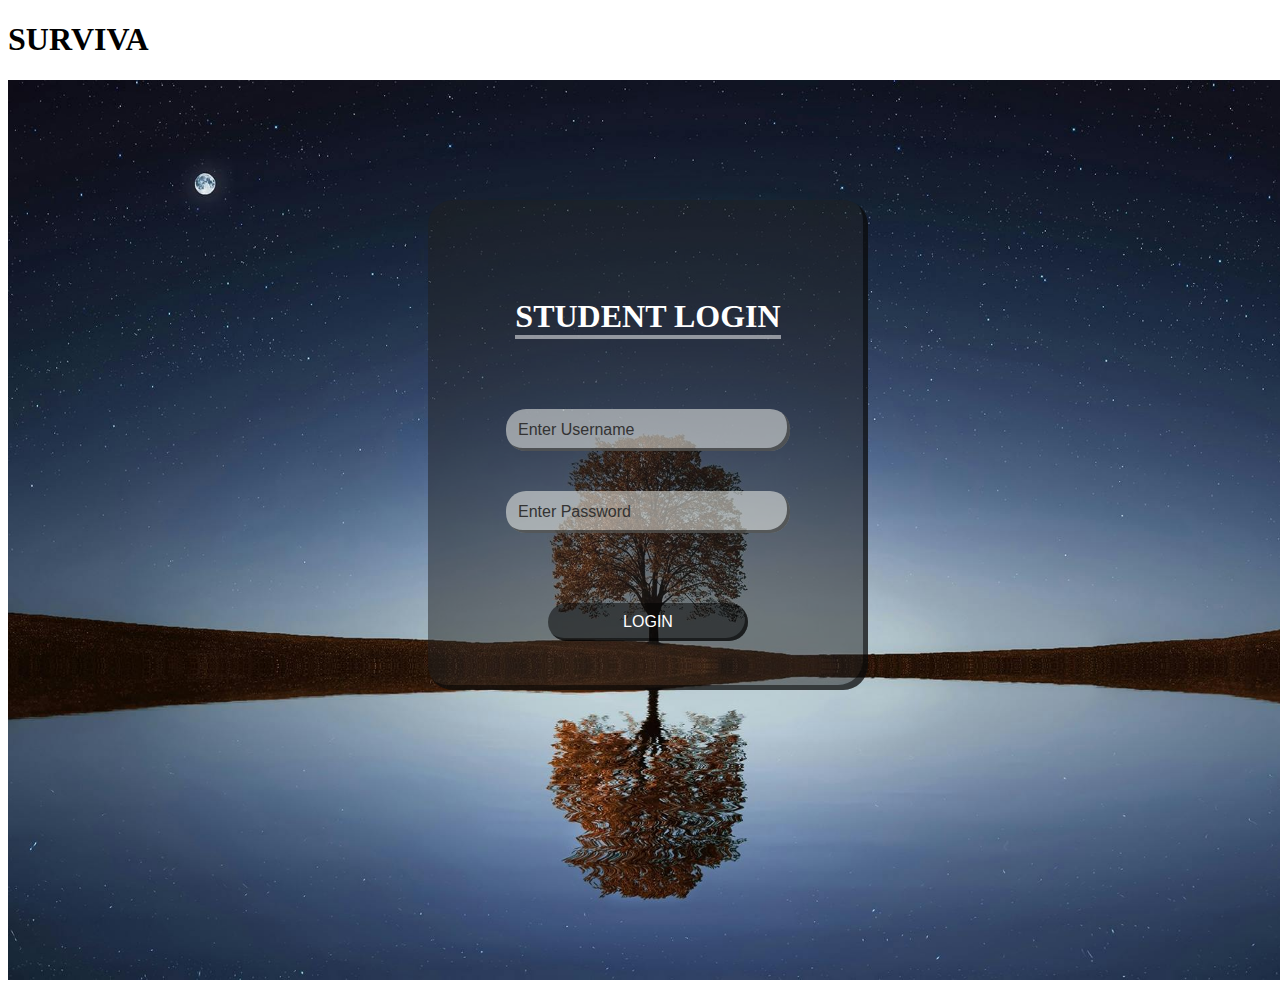
<file: index.html>
<!DOCTYPE html>
<html lang="en">

<head>
    <meta charset="UTF-8">
    <meta name="viewport" content="width=device-width, initial-scale=1.0">
    <title>Transparent Login Form</title>
    <link rel="stylesheet" href="./styles.css">
</head>

<body>
    <div class="container"></div>
    <div class="logo">
        <h1>SURVIVA</h1>
        <div>
            <main class="main">
                <div class="formDiv">
                    <form action="" class="form">
                        <h1>STUDENT LOGIN</h1>
                        <input type="email" name="email" class="box" placeholder="Enter Username">
                        <input type="password" name="password" class="box" placeholder="Enter Password">
                        <input type="submit" value="LOGIN" id="submit">
                </div>
                </form>
        </div>
        </main>

</body>

</html>
</file>
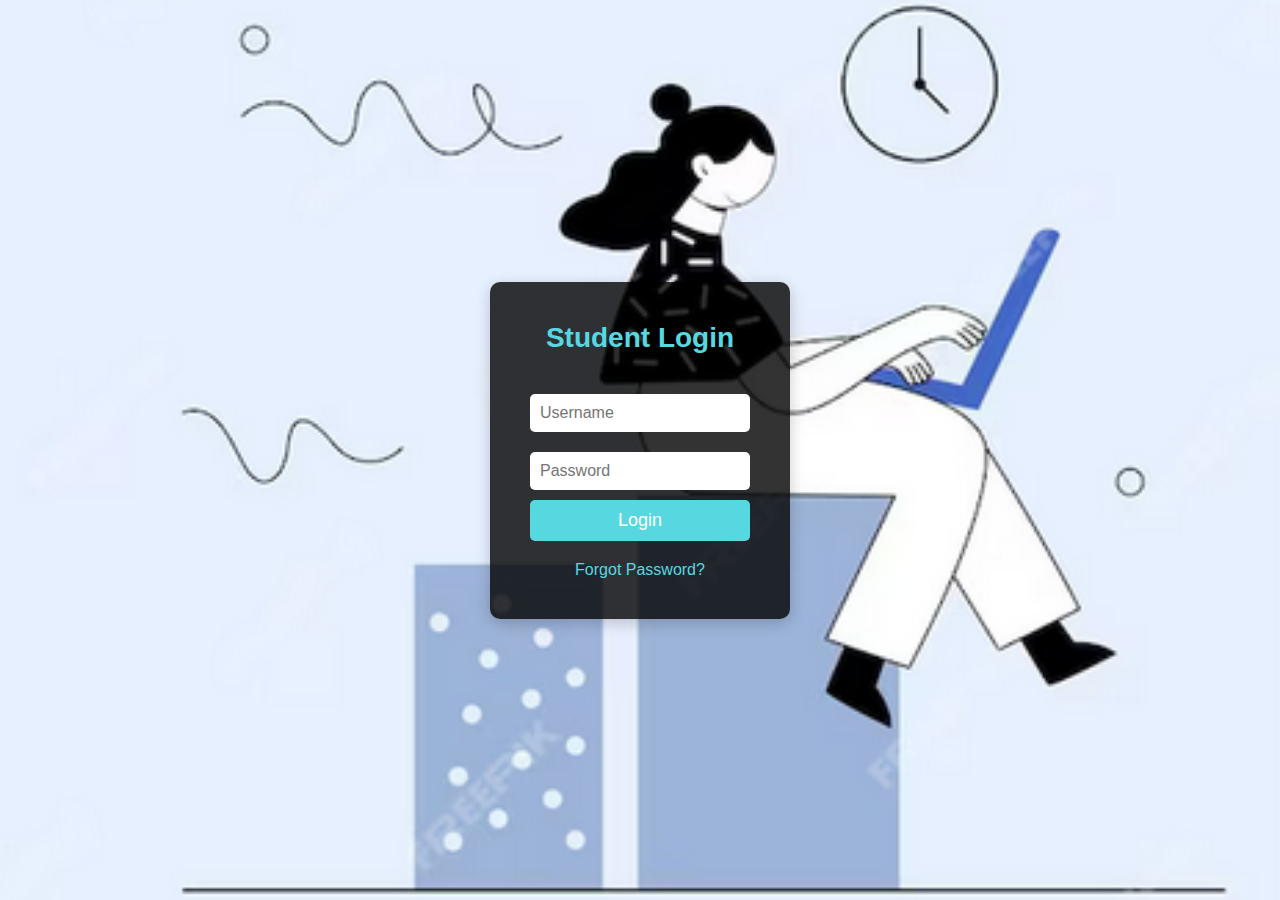
<file: HTML2/index3.html/index3.html>
<!DOCTYPE html>
<html lang="en">

<head>
    <meta charset="UTF-8">
    <meta name="viewport" content="width=device-width, initial-scale=1.0">
    <title>LMS Login</title>
    <style>
        * {
            box-sizing: border-box;
            margin: 0;
            padding: 0;
            font-family: Arial, sans-serif;
        }

        body {
            background-image: url('./p4.png');
            background-size: cover;
            background-position: center;
            background-repeat: no-repeat;
            height: 100vh;
            display: flex;
            justify-content: center;
            align-items: center;
            color: #fff;
        }

        .login-container {
            background-color: rgba(0, 0, 0, 0.8);
            padding: 40px;
            border-radius: 10px;
            box-shadow: 0 4px 15px rgba(0, 0, 0, 0.2);
            text-align: center;
            width: 300px;
        }

        .login-container h2 {
            margin-bottom: 30px;
            font-size: 28px;
            color: #57d8e1;
        }

        .login-container input {
            width: 100%;
            padding: 10px;
            margin: 10px 0;
            border: none;
            border-radius: 5px;
            font-size: 16px;
        }

        .login-container button {
            width: 100%;
            padding: 10px;
            background-color: #57d8e1;
            border: none;
            border-radius: 5px;
            color: white;
            font-size: 18px;
            cursor: pointer;
        }

        .login-container button:hover {
            background-color: #45b6bd;
        }

        .login-container p {
            margin-top: 20px;
        }

        .login-container a {
            color: #57d8e1;
            text-decoration: none;
        }

        .login-container a:hover {
            text-decoration: underline;
        }
    </style>
</head>

<body>
    <div class="login-container">
        <h2>Student Login</h2>
        <form>
            <input type="text" placeholder="Username" required>
            <input type="password" placeholder="Password" required>
            <button type="submit">Login</button>
        </form>
        <p><a href="#">Forgot Password?</a></p>
    </div>
</body>

</html>
</file>
<file: styles.css>
.main {
    background-image: url('./images//p2.jpg');
    background-size: 100% 100%;
    background-repeat: no-repeat;
    height: 100vh;
    width: 100vw;
}

/*Login Form */
.formDiv {
    padding-top: 120px;
}


.form {
    display: flex;
    flex-direction: column;
    justify-content: center;
    align-items: center;
    min-height: 50vh;
    width: 400px;
    /* border: 1px solid black; */
    margin: 0 auto;
    background-color: rgba(32, 32, 32, 0.5);
    box-shadow: inset -5px -5px rgba(0, 0, 0, 0.5);
    border-radius: 25px;
    padding: 20px;

}

.form h1 {
    color: white;
    font-size: 2rem;
    border-bottom: 4px solid rgba(255, 255, 255, 0.5);
    margin: 50px;
}

/* Boxes */
.box {
    padding: 12px;
    margin: 20px;
    width: 65%;
    border: none;
    outline: none;
    border-radius: 20px;
    background-color: rgba(255, 255, 248, 0.5);
    box-shadow: inset -3px -3px rgba(0, 0, 0, 0.5);
    color: rgb(12, 12, 12);
    font-size: 1rem;
}

#submit {
    padding: 10px 20px;
    margin-top: 50px;
    width: 50%;
    background-color: rgba(0, 0, 0, 0.5);
    box-shadow: inset -3px -3px rgba(0, 0, 0, 0.5);
    color: white;
    border: none;
    outline: none;
    border-radius: 20px;
    font-size: 1rem;
}

#submit:hover {
    cursor: pointer;
    background-color: rgba(255, 255, 255, 0.1);
    color: white;
}

::placeholder {
    color: rgb(51, 51, 51);
    opacity: 1;
}
</file>
